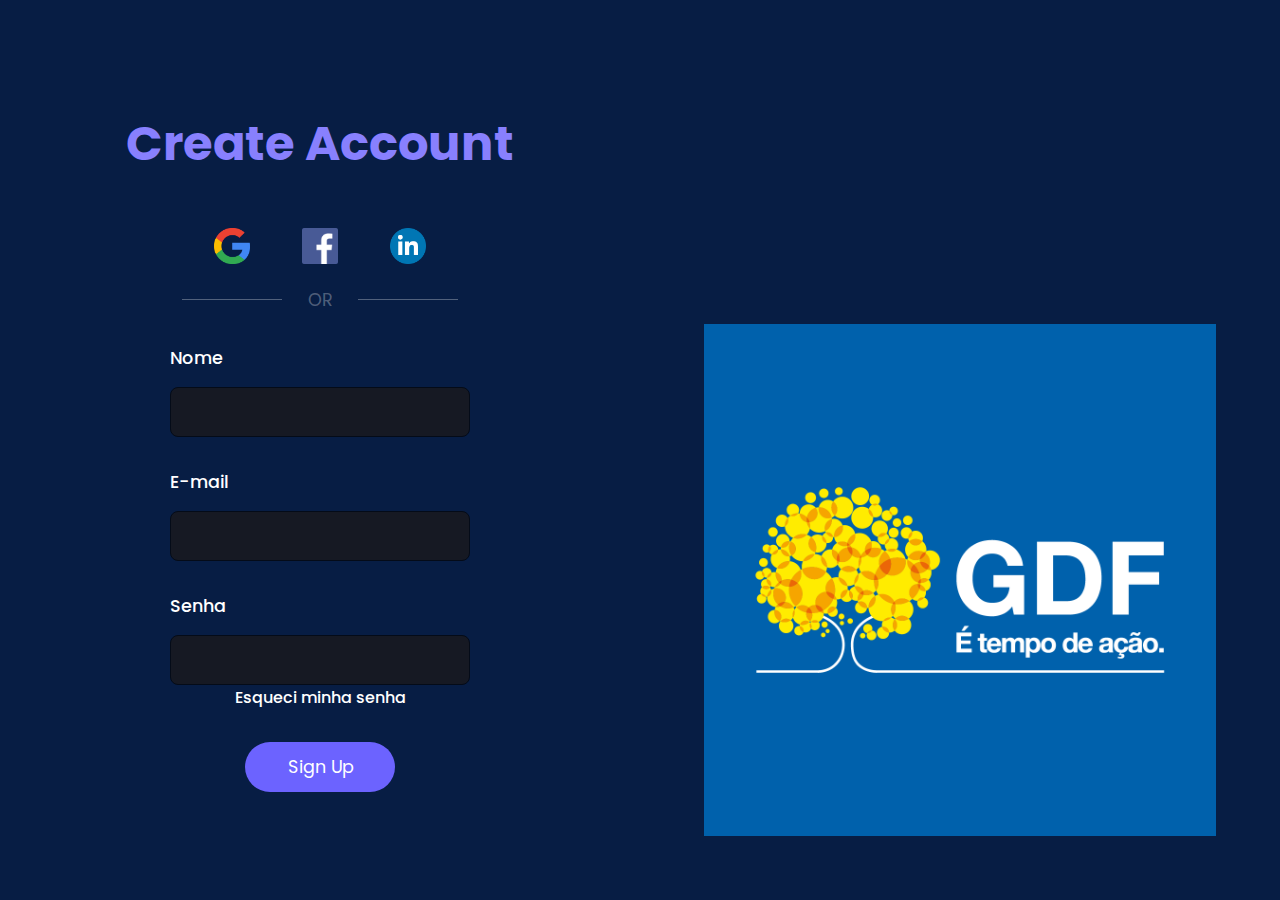
<file: login/index.html>
<!DOCTYPE html>
<html lang="pt-br">
<head>
    <meta charset="UTF-8">
    <meta http-equiv="X-UA-Compatible" content="IE=edge">
    <meta name="viewport" content="width=device-width, initial-scale=1.0">
    <title>Sign Up Form</title>
    <link rel="stylesheet" href="css/style.css">
     
</head>
<body>
    <main>
        <h1>Create Account</h1>
        <div class="social-media">
            <a href="#">
                <img src="google.png" alt="Google">
            </a>
            <a href="#">
                <img src="facebook.png" alt="Facebook">
            </a>
            <a href="#">
                <img src="linkedin.png" alt="Linkedin">
            </a>
        </div>

        <div class="alternative">
            <span>OR</span>
        </div>

        <form action="">
            <label for="name">
                <span>Nome</span>
                <input type="text" id="name" name="name">
            </label>

            <label for="email">
                <span>E-mail</span>
                <input type="email" id="email" name="email">
            </label>

            <label for="password">
                <span>Senha</span>
                <input type="password" id="password" name="password">
            </label>
            <label for="senha">
                
                <p><a href="mudar-senha/index.html">Esqueci minha senha</a></p>
                
            </label>

            <input type="submit" value="Sign Up" id="button">
        </form>
    </main>
    <section class="images">
        <img src="gdf.png" alt="Mobile">
        <div class="circle"></div>
    </section>
</body>
</html>
</file>
<file: login/css/style.css>
@import url('https://fonts.googleapis.com/css2?family=Poppins:wght@100;200;300;400;500;600&display=swap');

*{
    margin: 0;
    padding: 0;
    border: 0;
    box-sizing: border-box;
    font-family: "Poppins", sans-serif;

}
a{
    text-decoration: none;
    color: white;
}

body {
    background: #071d44;
    color: white;
    font-weight: 500;
    display: flex;
    min-height: 100vh;
    min-width: 100vw;
}

main {
    width: 50vw;
    display: flex;
    flex-direction: column;
    align-items: center;
    justify-content: center;
}

main h1 {
    color: #8880FE;
    font-size: 3rem;
    margin-bottom: 3rem;
    text-align: center;
}

main.social-media {
    display: flex;
    align-content: center;
}

main .social-media a {
    text-decoration: none;
}

main .social-media img {
    width: 36px;
    margin-left: 3rem;
}

main .social-media a:first-child img {
    margin-left: 0;
}

main .alternative {
    margin-top: 1rem;
}

main .alternative span {
    font-size: 1.1rem;
    font-weight: 400;
    color: rgba(255, 255, 255, 0.3);
    position: relative;
}

main .alternative span::before, main .alternative span::after {
    position: absolute;
    content: '';
    height: 1px;
    width: 100px;
    bottom: 50%;
    right: 50px;
    background: rgba(255, 255, 255, 0.3);
}

main .alternative span::after {
    left: 50px;
}

main form {
    display: flex;
    flex-direction: column;
    align-items: center;
}

main form label {
    display: flex;
    flex-direction: column;
}

main form label span {
    font-size: 1.1rem;
    margin-top: 2rem;
}

main form input {
    background: #161923;
    width: 300px;
    height: 50px;
    padding: 0 0.5rem;
    margin-top: 1rem;
    outline: none;
    color: rgba(166, 166, 166);
    font-size: 1rem;
    border: 1px solid #040B18;
    border-radius: 8px;
}

main form input[type="submit"] {
    cursor: pointer;
    width: 50%;
    margin-top: 2rem;
    border: none;
    border-radius: 32px;
    background: #6C63FF;
    color: white;
    font-size: 1.1rem;
    transition: all .3s ease-in-out;
}

main form input[type="submit"]:hover {
    background: #5952d4;
}

section.images {
    width: 50vw;
    display: flex;
    align-items: flex-end;
    justify-content: flex-end;
    padding: 4rem;
}

section.images img {
    width: 100%;
}




@media only screen and (min-width: 900px) and (max-width: 1200px) {
    section.images img {
        width: 110%;
    }

    section.images .circle {
        clip-path: circle(35% at right 80%);
    }
}

@media only screen and (max-width: 900px) {
    section.images {
        display: none;
        visibility: hidden;
    }

    main {
        width: 100vw;
    }
}

@media only screen and (max-width: 450px) {
    main h1 {
        font-size: 2rem;
    }

    main .alternative span {
        font-size: 0.8rem;
    }

    main form label span, main form input[type="submit"] {
        font-size: 1rem;
    }
}
</file>
